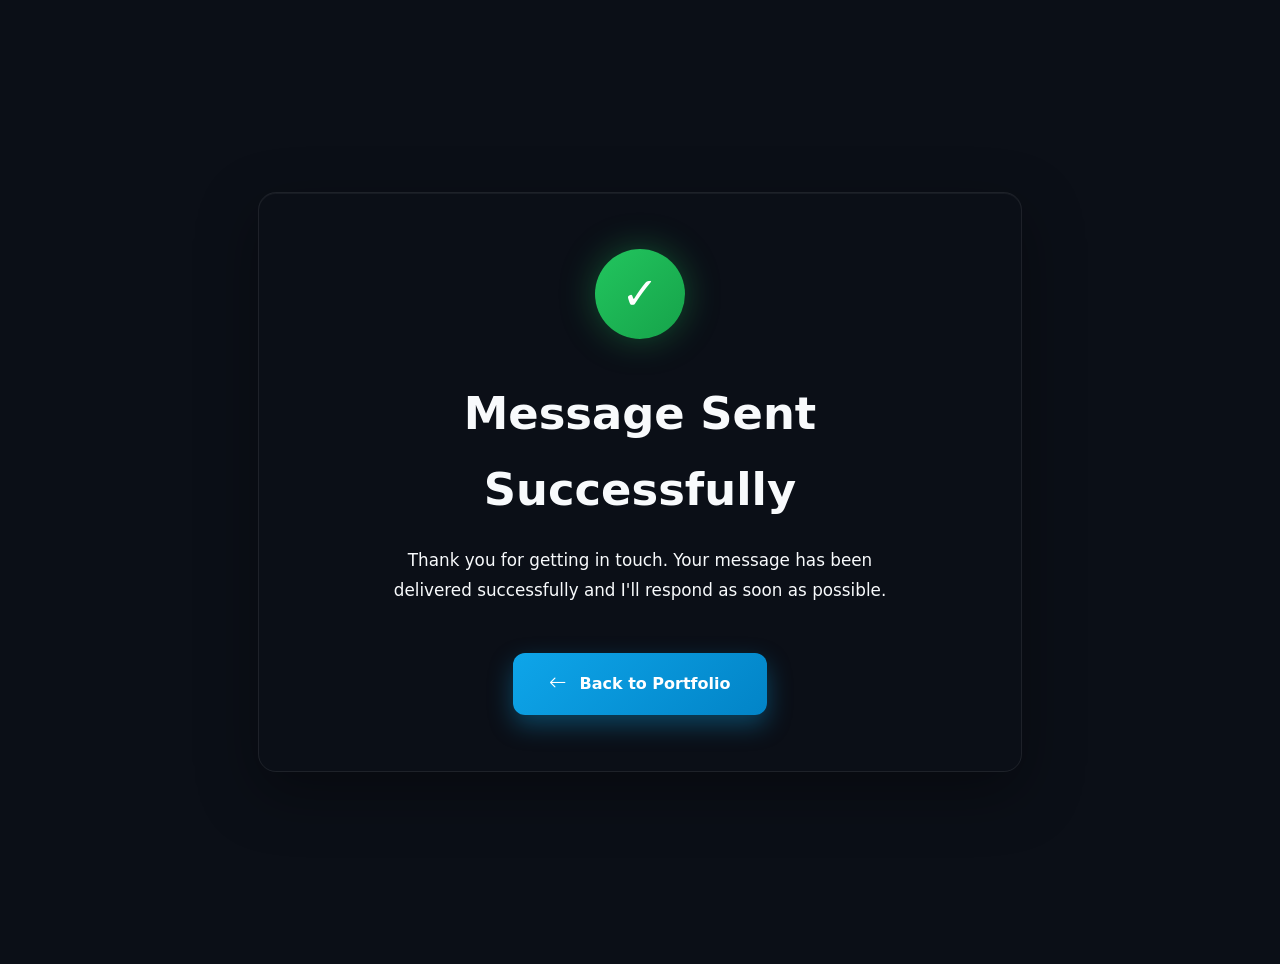
<file: success.html>
<!DOCTYPE html>
<html lang="en">
<head>

  <!-- ==========================================================
       DOCUMENT METADATA
  ========================================================== -->
  <meta charset="UTF-8">
  <meta name="viewport" content="width=device-width, initial-scale=1.0">
  <title>Message Sent | W. Tysen Jurreit</title>

   <!-- ==========================================================
       STYLESHEETS
  ========================================================== -->
  <link rel="stylesheet" href="assets/css/style.css">
  <link
rel="stylesheet"
href="https://cdn.jsdelivr.net/npm/bootstrap-icons@1.11.3/font/bootstrap-icons.min.css">
</head>

<body>

  <!-- ==========================================================
       SUCCESS PAGE
       Displayed after the contact form has been submitted
       successfully.
  ========================================================== -->
  <main class="success-page">


    <!-- ==========================================================
         SUCCESS CARD
    ========================================================== -->
    <section
    class="success-card"
    aria-labelledby="success-title">

    <div
        class="success-icon"
        aria-hidden="true">
        ✓
    </div>

    <header>

        <h1 id="success-title">
            Message Sent Successfully
        </h1>

    </header>

    <p>
        Thank you for getting in touch.

        Your message has been delivered successfully and I'll respond as soon as possible.
    </p>

  <a href="index.html#contact" class="btn">
    <i class="bi bi-arrow-left"></i>
    Back to Portfolio
</a>

</section>
  </main>
</body>
</html>
</file>
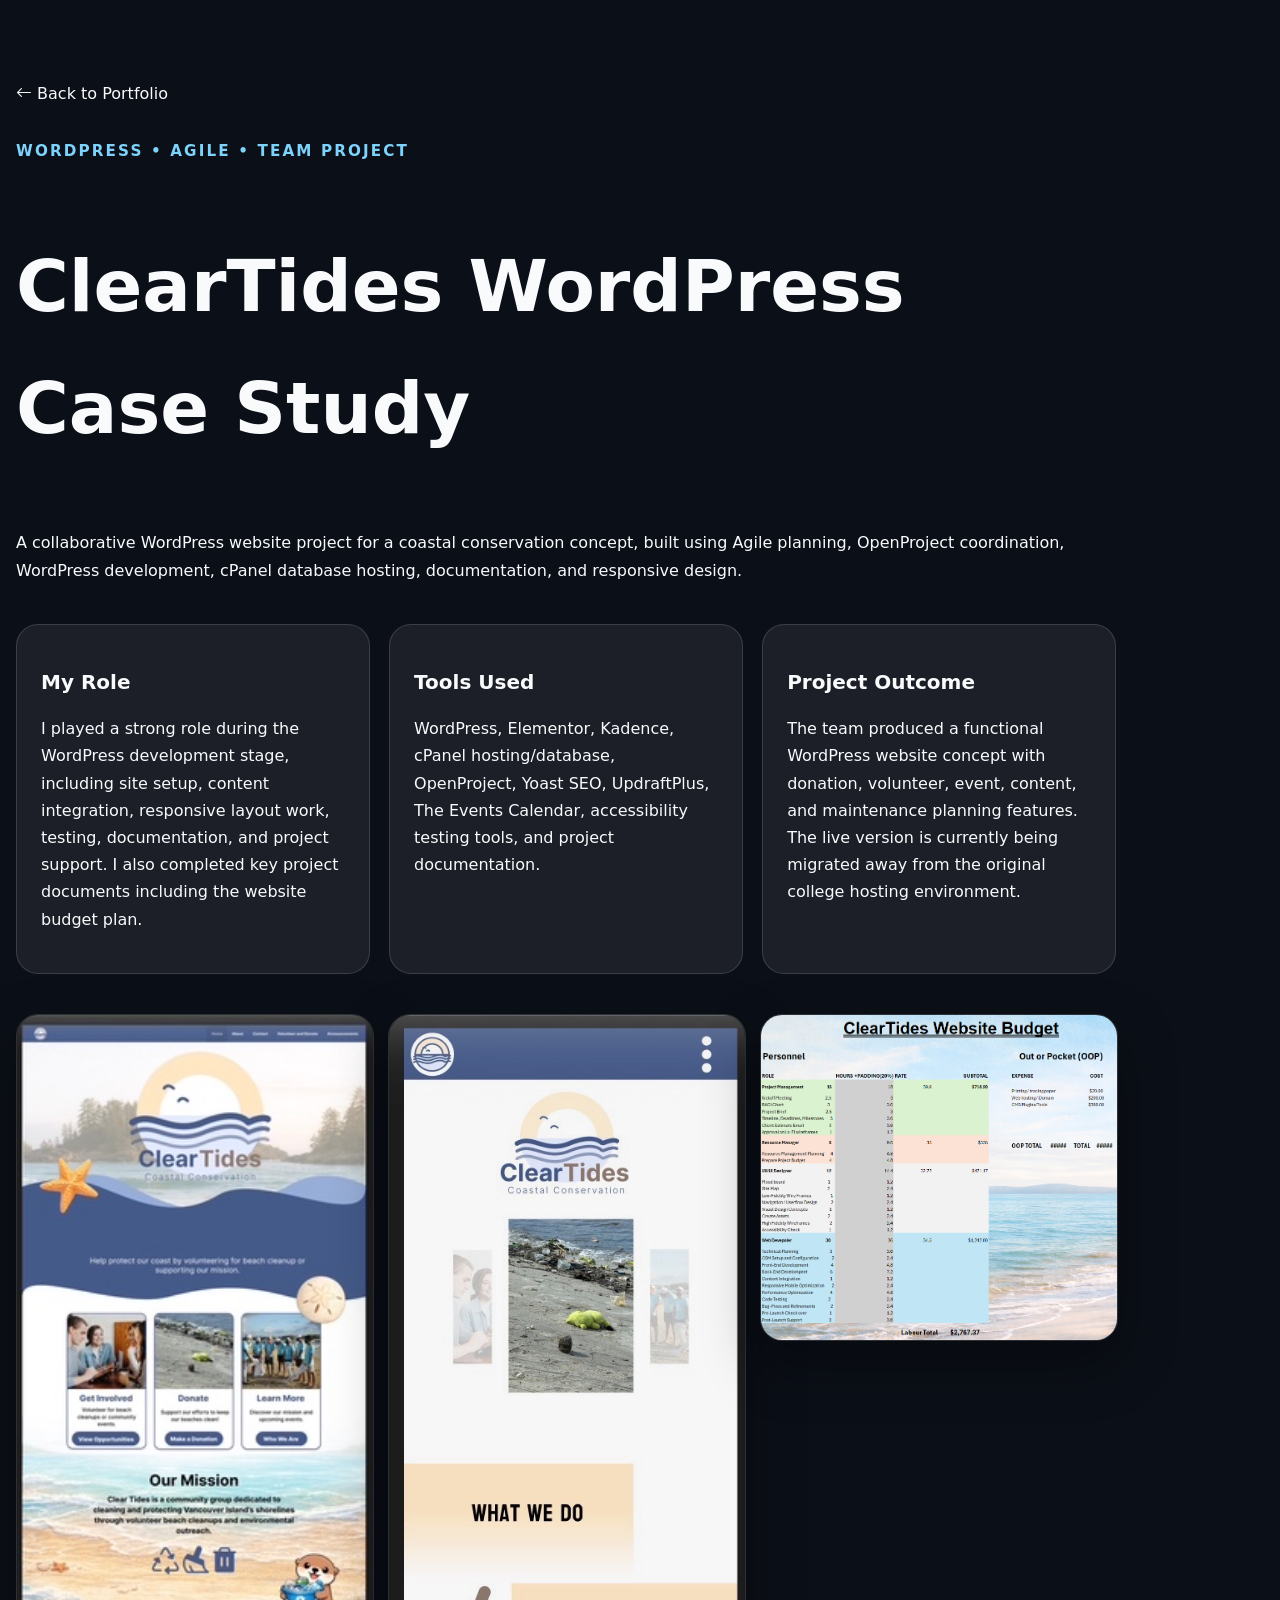
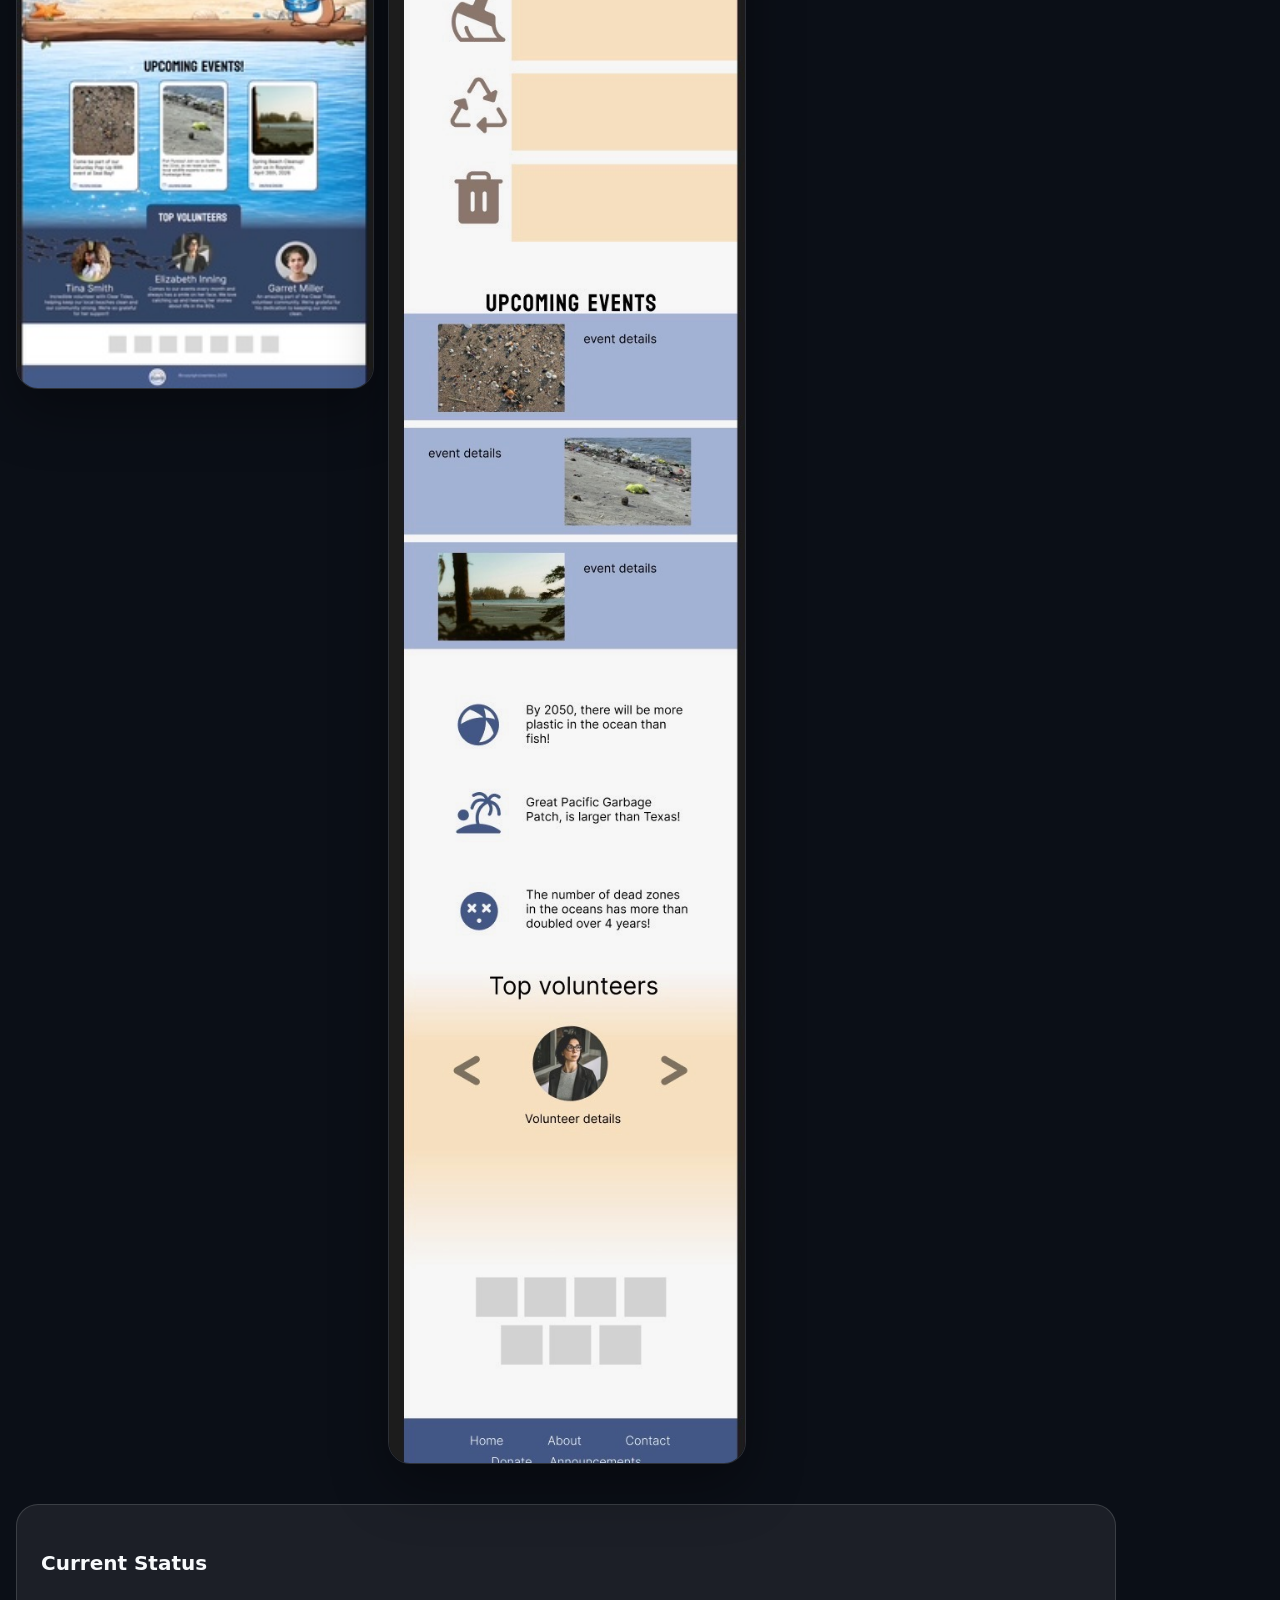
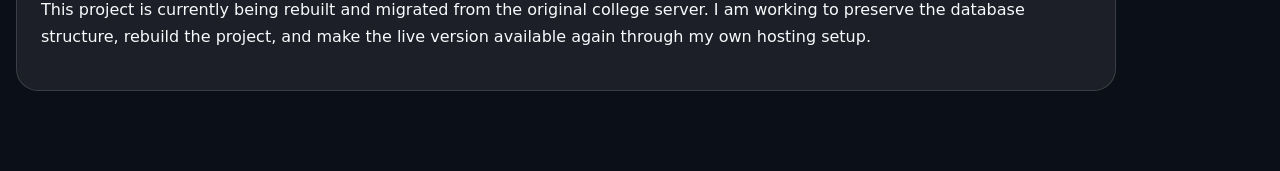
<file: wordpress-case-study.html>
<!DOCTYPE html>
<html lang="en">
<head>

  <!-- ==========================================================
       DOCUMENT METADATA
  ========================================================== -->
  <meta charset="UTF-8">
  <meta name="viewport" content="width=device-width, initial-scale=1.0">

  <title>ClearTides WordPress Case Study | W. Tysen Jurreit</title>


  

  <!-- ==========================================================
       STYLESHEETS
  ========================================================== -->
  <link rel="stylesheet" href="assets/css/style.css">
  <link rel="stylesheet" href="https://cdn.jsdelivr.net/npm/bootstrap-icons@1.11.3/font/bootstrap-icons.min.css">
</head>

<body>


   <!-- ==========================================================
       WORDPRESS CASE STUDY PAGE
       ----------------------------------------------------------
       Project:
       • ClearTides WordPress Website
       • Agile Team Development
       • OpenProject Planning
       • WordPress & cPanel Hosting
  ========================================================== -->

  <main class="notice-page case-study-page">


    <!-- ==========================================================
         CASE STUDY CARD
    ========================================================== -->
    <section class="notice-card case-study-card" aria-labelledby="case-title">


      <!-- ======================================================
           RETURN TO PORTFOLIO
      ======================================================= -->
      <a href="index.html#projects" class="btn btn-outline-light btn-sm">
        <i class="bi bi-arrow-left"></i>
        Back to Portfolio
      </a>


      <!-- ======================================================
           PROJECT INTRODUCTION
      ======================================================= -->
      <header class="case-study-header">
        <p class="eyebrow">WordPress • Agile • Team Project</p>
        <h1 id="case-title">ClearTides WordPress Case Study</h1>

        <p>
          A collaborative WordPress website project for a coastal conservation concept,
          built using Agile planning, OpenProject coordination, WordPress development,
          cPanel database hosting, documentation, and responsive design.
        </p>
      </header>


      <!-- ======================================================
           PROJECT SUMMARY
      ======================================================= -->
      <section class="case-study-grid" aria-label="Project summary">
        <article>
          <h2>My Role</h2>
          <p>
            I played a strong role during the WordPress development stage, including site setup,
            content integration, responsive layout work, testing, documentation, and project support.
            I also completed key project documents including the website budget plan.
          </p>
        </article>

        <article>
          <h2>Tools Used</h2>
          <p>
            WordPress, Elementor, Kadence, cPanel hosting/database, OpenProject,
            Yoast SEO, UpdraftPlus, The Events Calendar, accessibility testing tools,
            and project documentation.
          </p>
        </article>

        <article>
          <h2>Project Outcome</h2>
          <p>
            The team produced a functional WordPress website concept with donation,
            volunteer, event, content, and maintenance planning features. The live version
            is currently being migrated away from the original college hosting environment.
          </p>
        </article>
      </section>



      <!-- ======================================================
           PROJECT SCREENSHOTS
      ======================================================= -->
      <section class="case-study-gallery" aria-label="Project screenshots">
        <img src="assets/img/projects/cleartides-desktop-homepage.jpeg"
            alt="ClearTides desktop homepage">

        <img src="assets/img/projects/cleartides-mobile-homepage.jpeg"
            alt="ClearTides mobile homepage">

        <img src="assets/img/projects/cleartides-budget-plan.png"
            alt="Project budget planning document">
      </section>



      <!-- ======================================================
           PROJECT STATUS
      ======================================================= -->
      <section class="case-study-note">
        
        <h2>Current Status</h2>
        <p>
          This project is currently being rebuilt and migrated from the original college server.
          I am working to preserve the database structure, rebuild the project, and make the live
          version available again through my own hosting setup.
        </p>
      </section>

    </section>
  </main>
</body>
</html>
</file>
<file: assets/css/style.css>
/* ==========================================================
   MAIN STYLESHEET
   Imports all portfolio CSS modules in order.
========================================================== */

@import url("./base.css");
@import url("./navbar.css");
@import url("./hero.css");
@import url("./about.css");
@import url("./stats.css");
@import url("./projects.css");
@import url("./resume-contact.css");
@import url("./pages.css");
@import url("./sentinel.css");
@import url("./credentials.css");
@import url("./counter.css");
@import url("./responsive.css");
@import url("./testimonials.css");
@import url("./skills.css");
</file>
